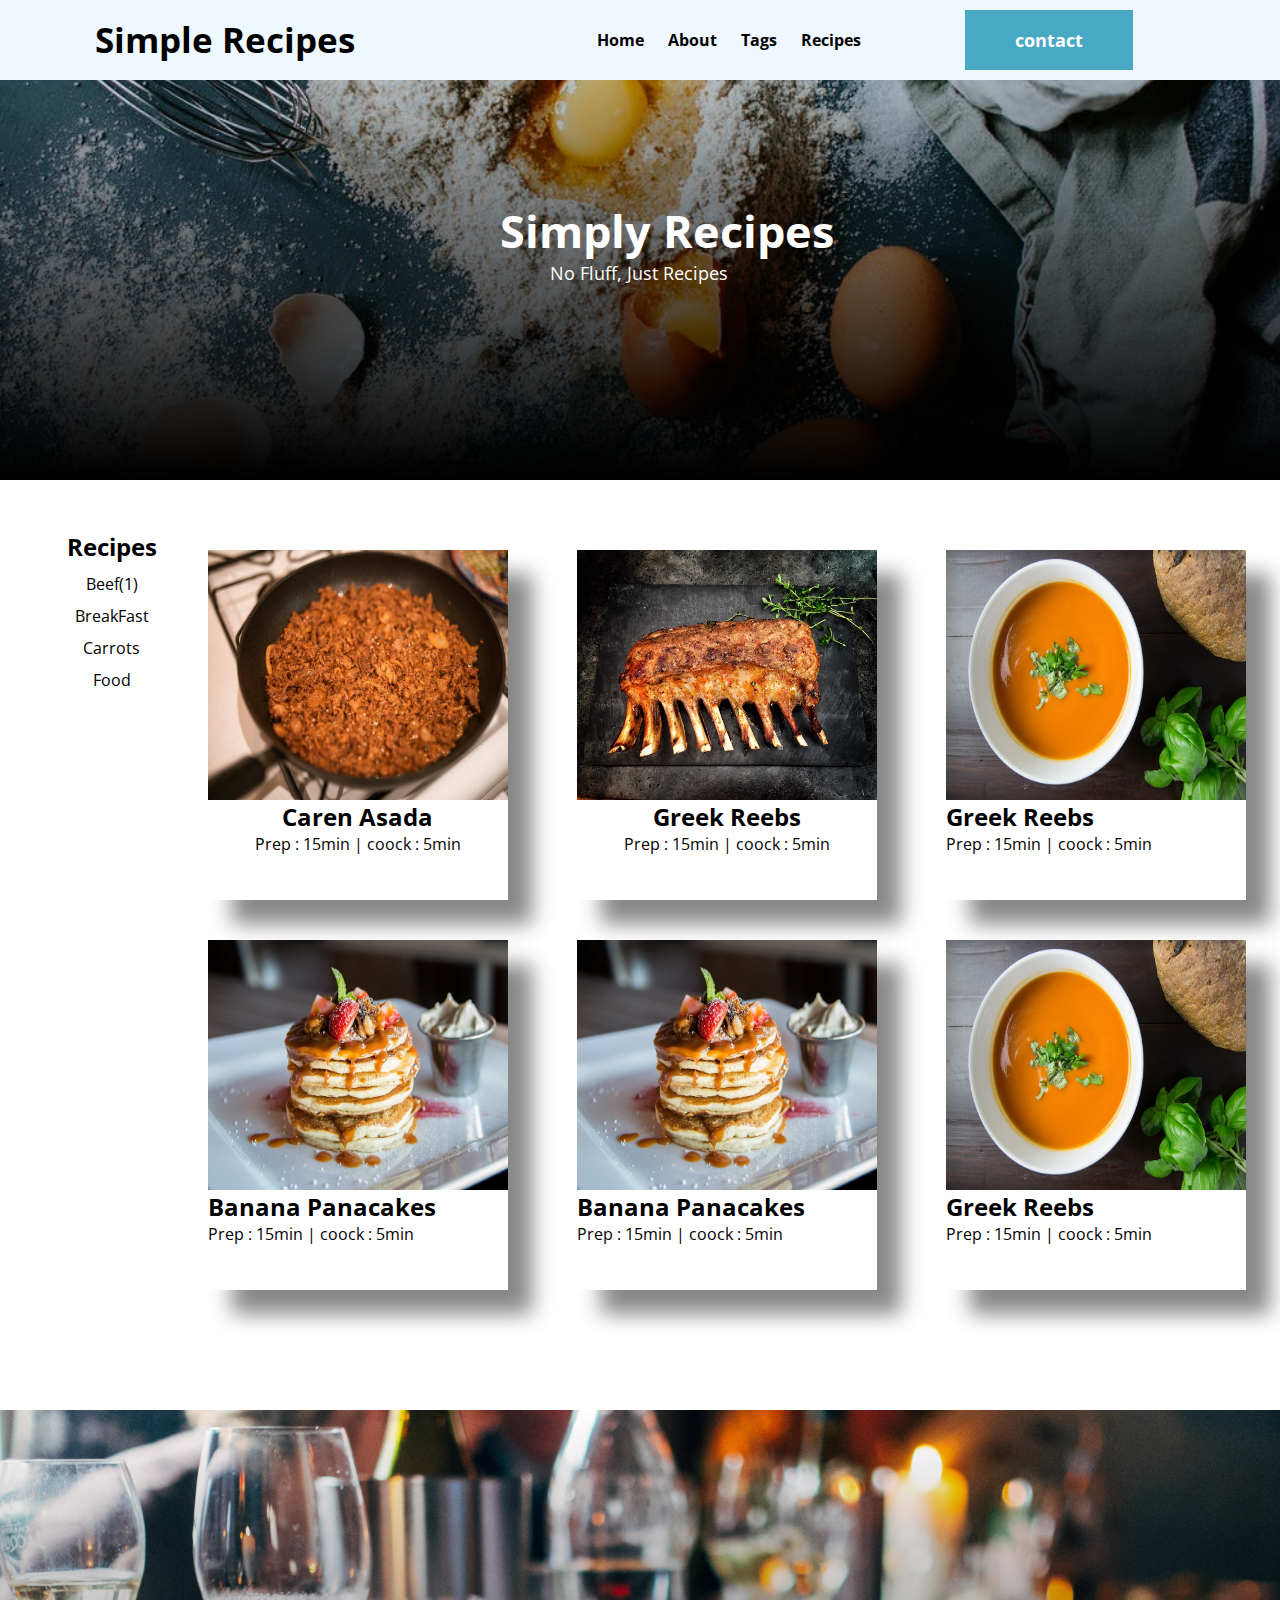
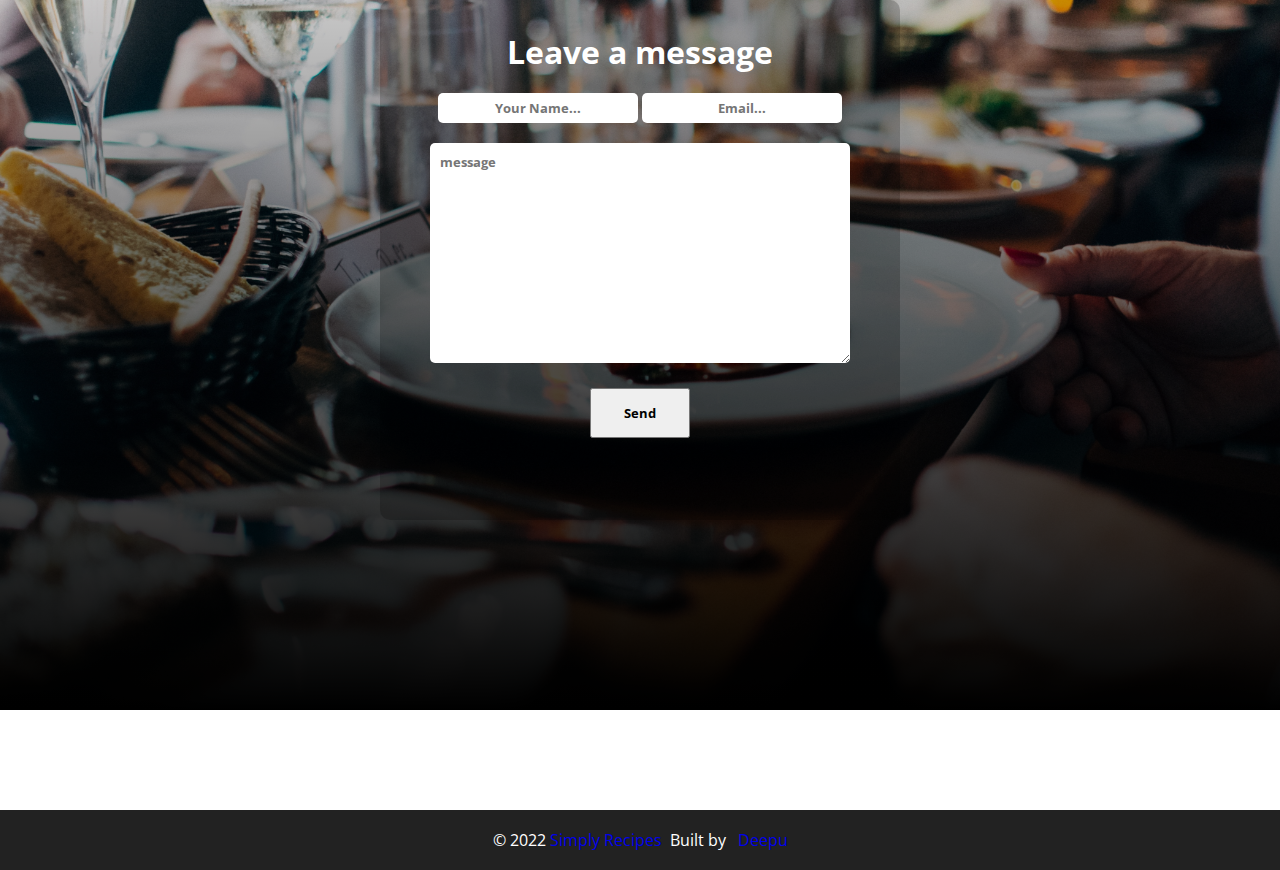
<file: index.html>
<!DOCTYPE html>
<html lang="en">
<head>
    <meta charset="UTF-8">
    <meta http-equiv="X-UA-Compatible" content="IE=edge">
    <meta name="viewport" content="width=device-width, initial-scale=1.0">
    <link rel="stylesheet" href="style.css">
    <link href="https://fonts.googleapis.com/css2?family=Open+Sans:wght@300&display=swap" rel="stylesheet">
    <link rel="stylesheet" href="https://cdnjs.cloudflare.com/ajax/libs/font-awesome/6.1.1/css/all.min.css" integrity="sha512-KfkfwYDsLkIlwQp6LFnl8zNdLGxu9YAA1QvwINks4PhcElQSvqcyVLLD9aMhXd13uQjoXtEKNosOWaZqXgel0g==" crossorigin="anonymous" referrerpolicy="no-referrer" />
    <title>Recipes</title>
    <script type="text/javascript" >
        function togleNavbar() {
           
            var menu=document.getElementById("menu");
            if(menu.style.display=="none")
            {
                menu.style.display="block";
            }
            else
            {
                menu.style.display="none";
            }
        }
    </script>
</head>
<body>
    <nav>
        <div class="nav-logo">
            <label class="logo">Simple Recipes</label>
            <span onclick="togleNavbar()">&#9776;</span>
        </div>
        <div class="menu" id="menu">
            <ul>
                <li><a href="/index.html">Home</a></li>
                <li><a href="/about.html">About</a></li>
                <li><a href="/tags.html">Tags</a></li>
                <li><a href="/recipes.html">Recipes</a></li>
            </ul>
            <button>contact</button>
        </div>
    </nav>
    <section class="banner">
        <div class="title">
            <h1>Simply Recipes</h1>
            <p>No Fluff, Just Recipes</p>
        </div>
    </section>
    <section class="recipes-section">
        <div class="recipes-menu">
            <h2>Recipes</h2>
            <ul>
                <li>Beef(1)</li>
                <li>BreakFast</li>
                <li>Carrots</li>
                <li>Food</li>
            </ul>
        </div>
        <div class="recipes-card">
            <div class="card">
                <div class="image">
                    <img src="assets/images/recipe-1.jpeg" alt="No-images">
                </div>
                <div class="card-title">
                    <h2>Caren Asada</h2>
                    <p>Prep : 15min | coock : 5min</p>
                </div>
            </div>
            <div class="card">
                <div class="image">
                    <img src="assets/images/recipe-2.jpeg" alt="No-images">
                </div>
                <div class="card-title">
                    <h2>Greek Reebs</h2>
                    <p>Prep : 15min | coock : 5min</p>
                </div>
            </div>
            <div class="card">
                <div class="image">
                    <img src="assets/images/recipe-3.jpeg" alt="No-images">
                </div>
                <div class="Vegetables Soup">
                    <h2>Greek Reebs</h2>
                    <p>Prep : 15min | coock : 5min</p>
                </div>
            </div>
            <div class="card">
                <div class="image">
                    <img src="assets/images/recipe-4.jpeg" alt="No-images">
                </div>
                <div class="Vegetables Soup">
                    <h2>Banana Panacakes</h2>
                    <p>Prep : 15min | coock : 5min</p>
                </div>
            </div>
            <div class="card">
                <div class="image">
                    <img src="assets/images/recipe-4.jpeg" alt="No-images">
                </div>
                <div class="Vegetables Soup">
                    <h2>Banana Panacakes</h2>
                    <p>Prep : 15min | coock : 5min</p>
                </div>
            </div>
            <div class="card">
                <div class="image">
                    <img src="assets/images/recipe-3.jpeg" alt="No-images">
                </div>
                <div class="Vegetables Soup">
                    <h2>Greek Reebs</h2>
                    <p>Prep : 15min | coock : 5min</p>
                </div>
            </div>

        </div>
    </section>
    <section class="contact-form">
        <div class="container">
            <div class="heading">
                <h1>Leave a message</h1>
            </div>
            <div class="contact-field">
                <input type="text" placeholder="Your Name..." />
            </div>
            <div class="contact-field">
                <input type="text"  placeholder="Email..." />
            </div>
            <div class="message-field">
                <textarea type="text"  placeholder="message"></textarea>
            </div>
            <div class="contact-button">
                <button type="submit">Send</button>
            </div>
        </div>
    </section>
    <section class="footer-section">
        <label>© 2022&nbsp;</label><a href="#">Simply Recipes &nbsp;</a> Built by &nbsp;<a href="#"> &nbsp;Deepu</a>
    </section>
</body>
</html>
</file>
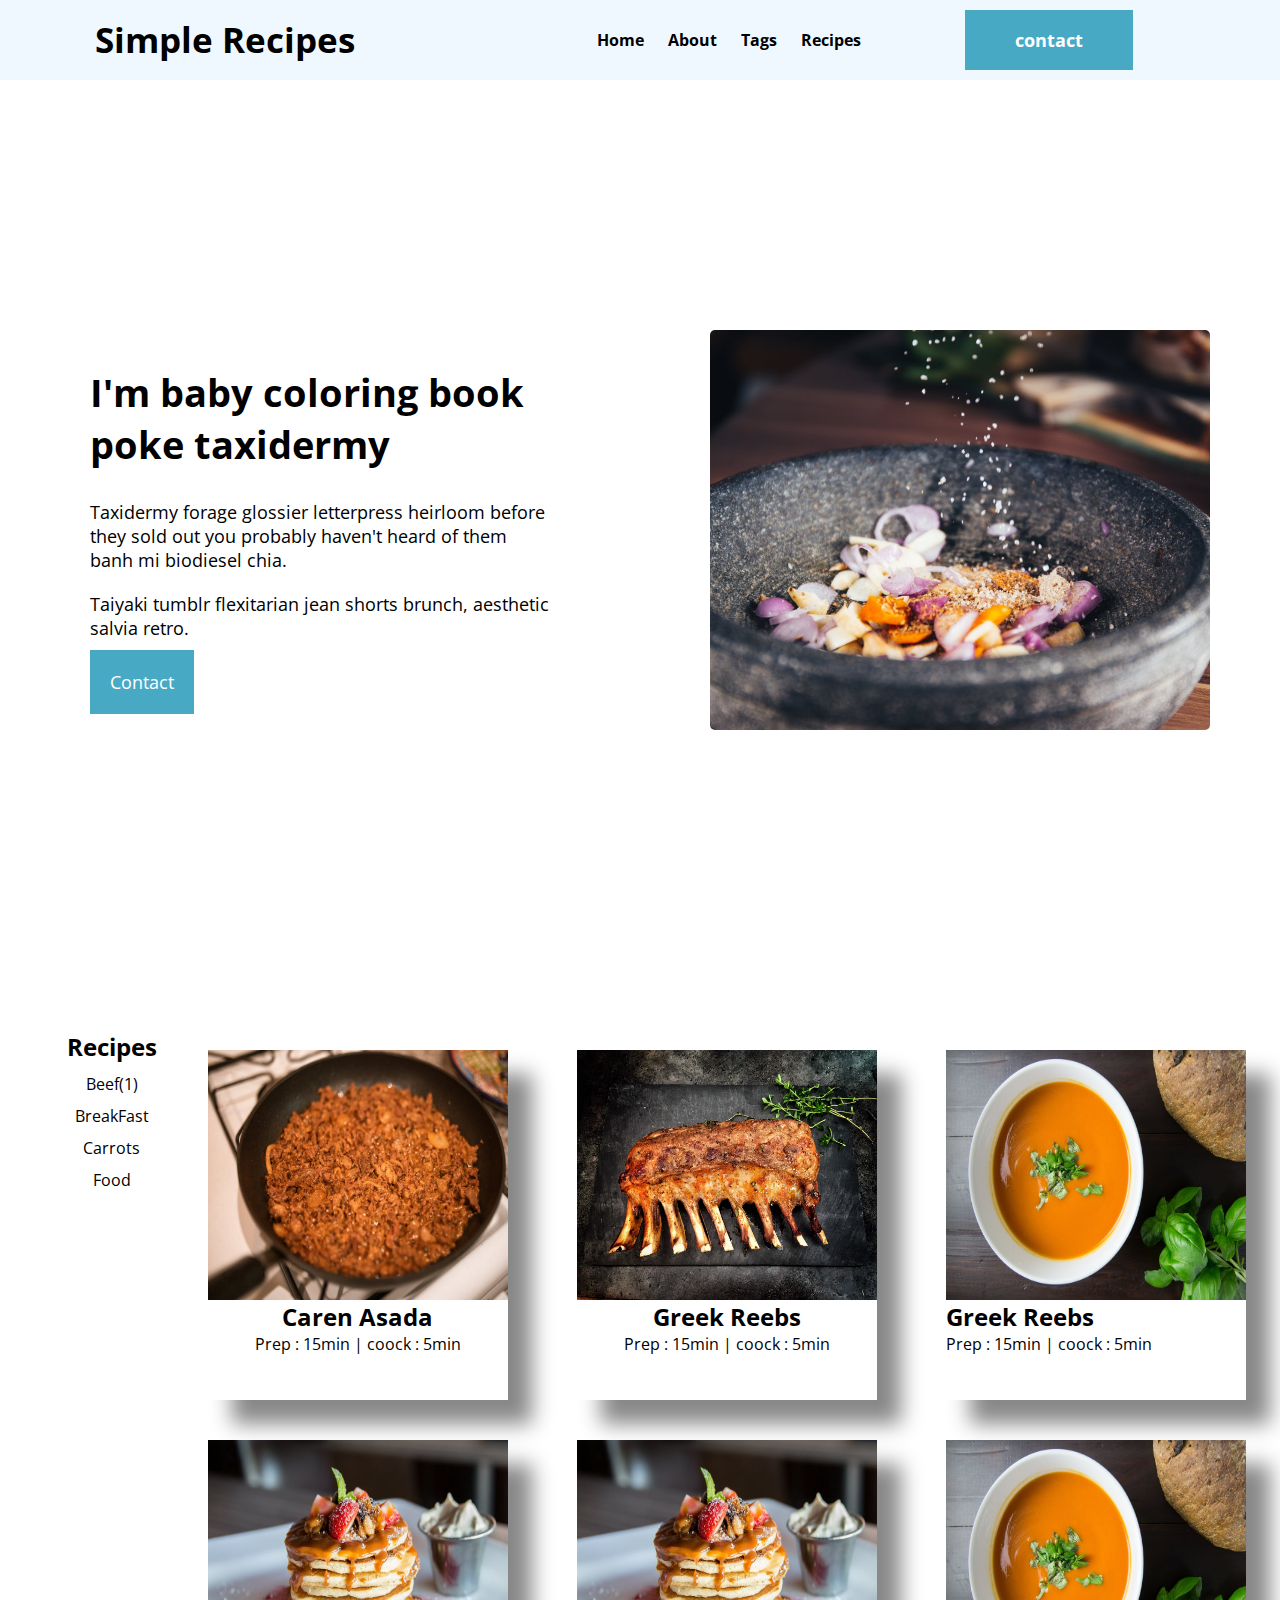
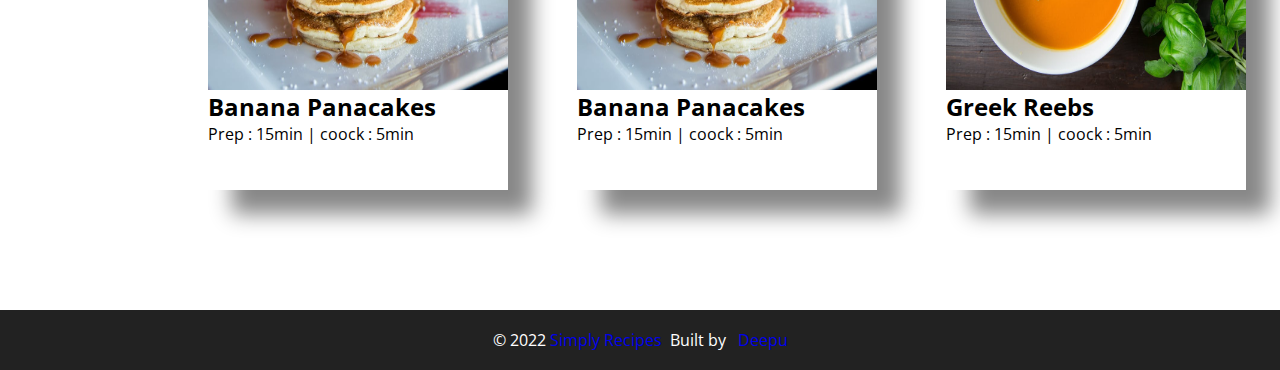
<file: about.html>
<!DOCTYPE html>
<html lang="en">
<head>
    <meta charset="UTF-8">
    <meta http-equiv="X-UA-Compatible" content="IE=edge">
    <meta name="viewport" content="width=device-width, initial-scale=1.0">
    <link rel="stylesheet" href="style.css">
    <link rel="stylesheet" href="about.css">
    <link href="https://fonts.googleapis.com/css2?family=Open+Sans:wght@300&display=swap" rel="stylesheet">
    <link rel="stylesheet" href="https://cdnjs.cloudflare.com/ajax/libs/font-awesome/6.1.1/css/all.min.css" integrity="sha512-KfkfwYDsLkIlwQp6LFnl8zNdLGxu9YAA1QvwINks4PhcElQSvqcyVLLD9aMhXd13uQjoXtEKNosOWaZqXgel0g==" crossorigin="anonymous" referrerpolicy="no-referrer" />
    
    <title>Recipes</title>
    <script type="text/javascript" >
        function togleNavbar() {
           
            var menu=document.getElementById("menu");
            if(menu.style.display=="none")
            {
                menu.style.display="block";
            }
            else
            {
                menu.style.display="none";
            }
        }
    </script>
</head>
<body>
    <nav>
        <div class="nav-logo">
            <label class="logo">Simple Recipes</label>
            <span onclick="togleNavbar()">&#9776;</span>
        </div>
        <div class="menu" id="menu">
            <ul>
                <li><a href="/index.html">Home</a></li>
                <li><a href="/about.html">About</a></li>
                <li><a href="/tags.html">Tags</a></li>
                <li><a href="/recipes.html">Recipes</a></li>
            </ul>
            <button>contact</button>
        </div>
    </nav>
    <section class="about">
        <div class="about-title">
            <div>
                <h1>I'm baby coloring book poke taxidermy</h1>
                <p>Taxidermy forage glossier letterpress heirloom before they sold out you probably haven't heard of them banh mi biodiesel chia.</p>
                <p>Taiyaki tumblr flexitarian jean shorts brunch, aesthetic salvia retro.</p>
                <button>Contact</button>
            </div>
        </div>
        <div class="about-image">
            
        </div>
    </section>
    <section class="recipes-section">
        <div class="recipes-menu">
            <h2>Recipes</h2>
            <ul>
                <li>Beef(1)</li>
                <li>BreakFast</li>
                <li>Carrots</li>
                <li>Food</li>
            </ul>
        </div>
        <div class="recipes-card">
            <div class="card">
                <div class="image">
                    <img src="assets/images/recipe-1.jpeg" alt="No-images">
                </div>
                <div class="card-title">
                    <h2>Caren Asada</h2>
                    <p>Prep : 15min | coock : 5min</p>
                </div>
            </div>
            <div class="card">
                <div class="image">
                    <img src="assets/images/recipe-2.jpeg" alt="No-images">
                </div>
                <div class="card-title">
                    <h2>Greek Reebs</h2>
                    <p>Prep : 15min | coock : 5min</p>
                </div>
            </div>
            <div class="card">
                <div class="image">
                    <img src="assets/images/recipe-3.jpeg" alt="No-images">
                </div>
                <div class="Vegetables Soup">
                    <h2>Greek Reebs</h2>
                    <p>Prep : 15min | coock : 5min</p>
                </div>
            </div>
            <div class="card">
                <div class="image">
                    <img src="assets/images/recipe-4.jpeg" alt="No-images">
                </div>
                <div class="Vegetables Soup">
                    <h2>Banana Panacakes</h2>
                    <p>Prep : 15min | coock : 5min</p>
                </div>
            </div>
            <div class="card">
                <div class="image">
                    <img src="assets/images/recipe-4.jpeg" alt="No-images">
                </div>
                <div class="Vegetables Soup">
                    <h2>Banana Panacakes</h2>
                    <p>Prep : 15min | coock : 5min</p>
                </div>
            </div>
            <div class="card">
                <div class="image">
                    <img src="assets/images/recipe-3.jpeg" alt="No-images">
                </div>
                <div class="Vegetables Soup">
                    <h2>Greek Reebs</h2>
                    <p>Prep : 15min | coock : 5min</p>
                </div>
            </div>

        </div>
    </section>
    <section class="footer-section">
        <label>© 2022&nbsp;</label><a href="#">Simply Recipes &nbsp;</a> Built by &nbsp;<a href="#"> &nbsp;Deepu</a>
    </section>
</body>
</html>
</file>
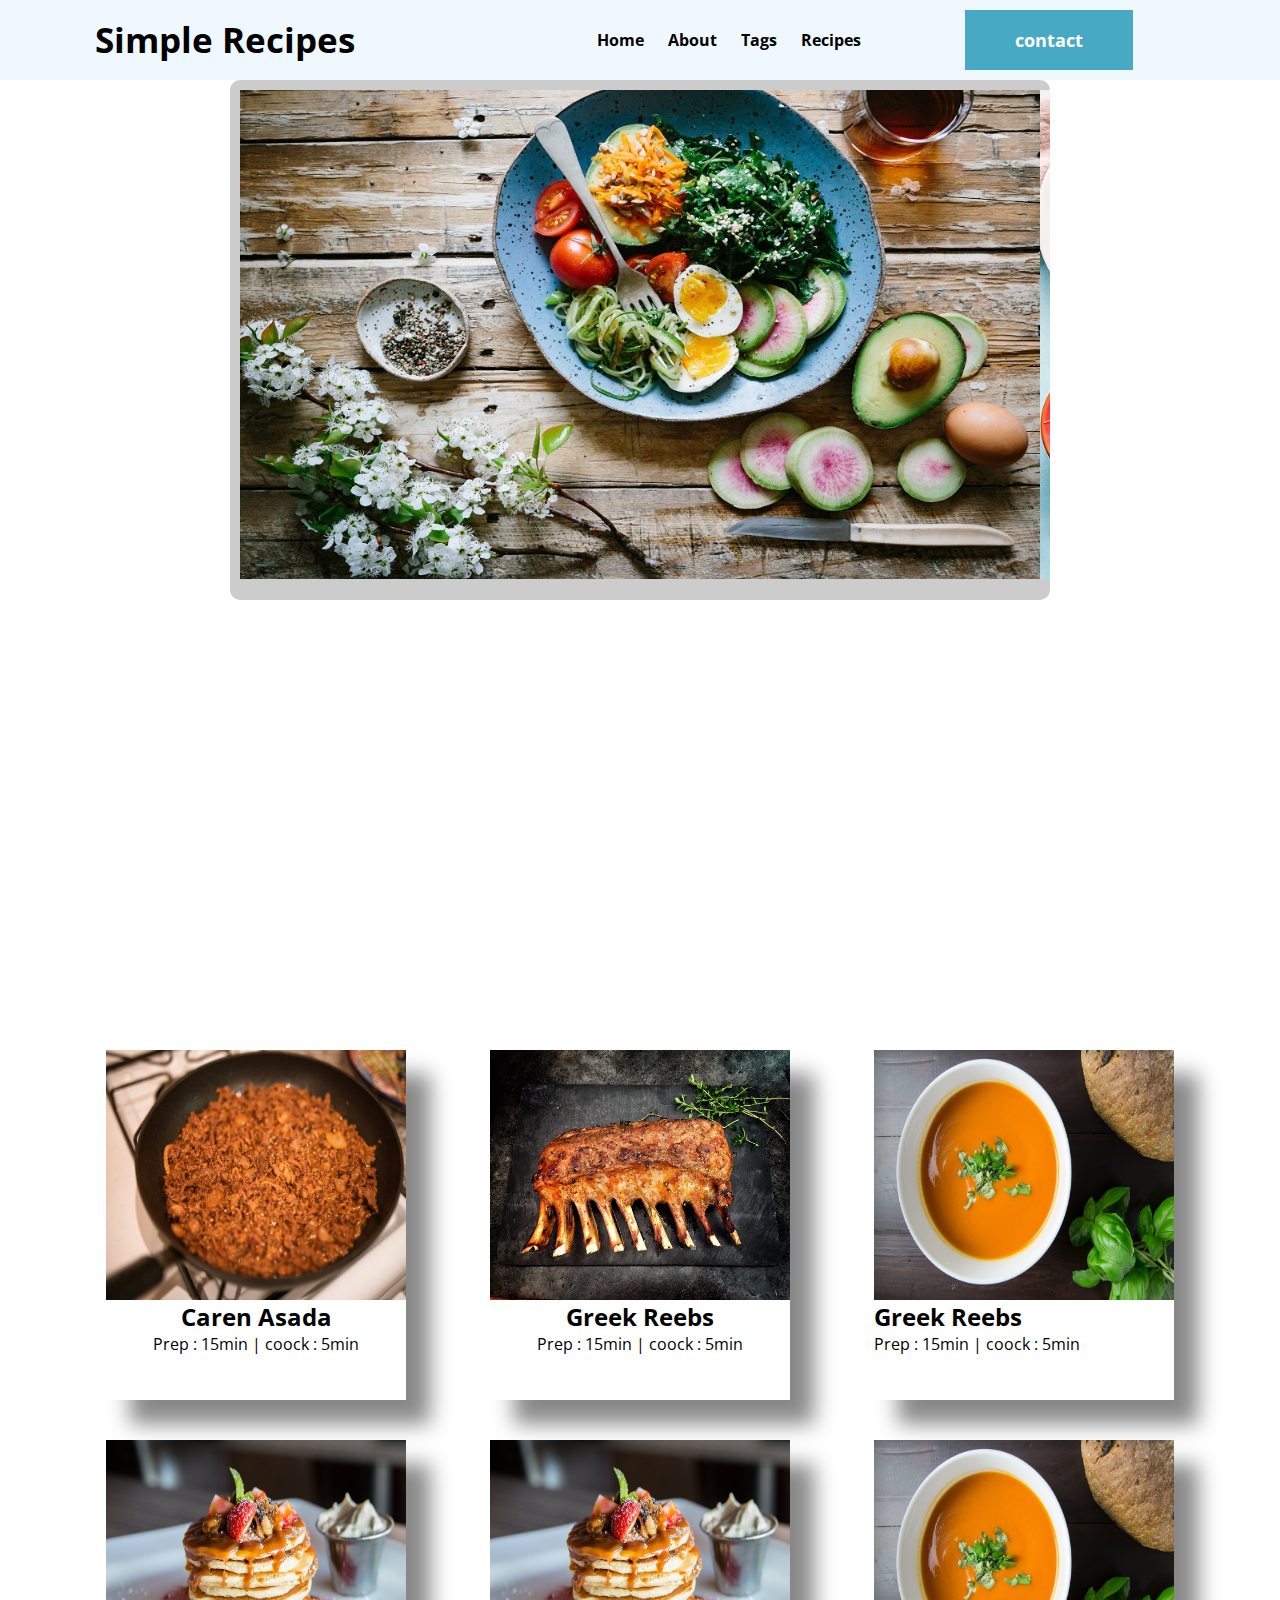
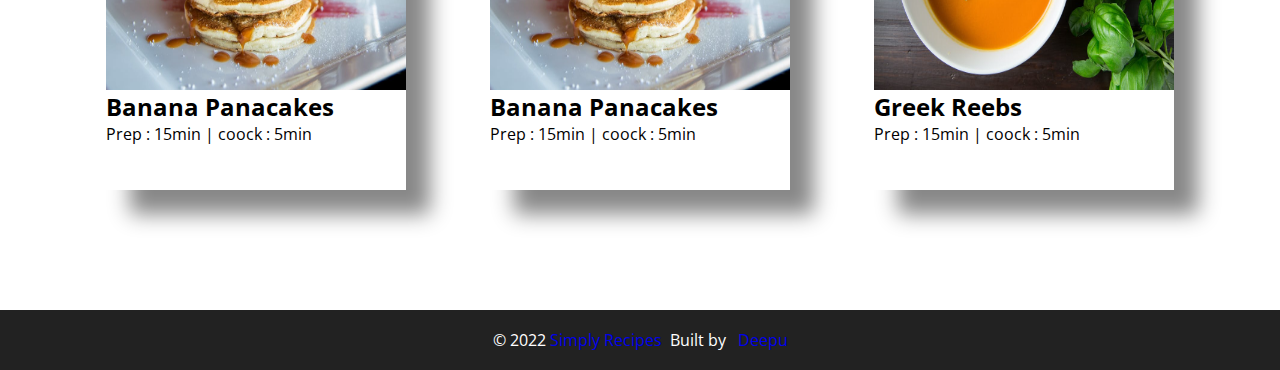
<file: recipes.html>
<!DOCTYPE html>
<html lang="en">
<head>
    <meta charset="UTF-8">
    <meta http-equiv="X-UA-Compatible" content="IE=edge">
    <meta name="viewport" content="width=device-width, initial-scale=1.0">
    <link rel="stylesheet" href="style.css">
    <link rel="stylesheet" href="recipes.css">
    <link href="https://fonts.googleapis.com/css2?family=Open+Sans:wght@300&display=swap" rel="stylesheet">
    <link rel="stylesheet" href="https://cdnjs.cloudflare.com/ajax/libs/font-awesome/6.1.1/css/all.min.css" integrity="sha512-KfkfwYDsLkIlwQp6LFnl8zNdLGxu9YAA1QvwINks4PhcElQSvqcyVLLD9aMhXd13uQjoXtEKNosOWaZqXgel0g==" crossorigin="anonymous" referrerpolicy="no-referrer" />
    <title>Recipes</title>
    <script type="text/javascript" >
        function togleNavbar() {
           
            var menu=document.getElementById("menu");
            if(menu.style.display=="none")
            {
                menu.style.display="block";
            }
            else
            {
                menu.style.display="none";
            }
                }
       
    </script>
</head>
<body>
    <nav>
        <div class="nav-logo">
            <label class="logo">Simple Recipes</label>
            <span onclick="togleNavbar()">&#9776;</span>
        </div>
        <div class="menu" id="menu">
            <ul>
                <li><a href="/index.html">Home</a></li>
                <li><a href="/about.html">About</a></li>
                <li><a href="/tags.html">Tags</a></li>
                <li><a href="/recipes.html">Recipes</a></li>
            </ul>
            <button>contact</button>
        </div>
    </nav>
    <section class="slider">
        <div class="container">
            <div class="sliderbox">
                <img src="assets/images/slide1.jpg" width="800px"/>
                <img src="assets/images/slide3.jpg" width="800px" />
                <img src="assets/images/recipe-4.jpeg" width="800px"/>
                <img src="assets/images/slide2.jpg" width="800px"/>
            </div>
        </div>
    </section>
    <section class="recipes-section">
       
        <div class="recipes-card">
            <div class="card">
                <div class="image">
                    <img src="assets/images/recipe-1.jpeg" alt="No-images">
                </div>
                <div class="card-title">
                    <h2>Caren Asada</h2>
                    <p>Prep : 15min | coock : 5min</p>
                </div>
            </div>
            <div class="card">
                <div class="image">
                    <img src="assets/images/recipe-2.jpeg" alt="No-images">
                </div>
                <div class="card-title">
                    <h2>Greek Reebs</h2>
                    <p>Prep : 15min | coock : 5min</p>
                </div>
            </div>
            <div class="card">
                <div class="image">
                    <img src="assets/images/recipe-3.jpeg" alt="No-images">
                </div>
                <div class="Vegetables Soup">
                    <h2>Greek Reebs</h2>
                    <p>Prep : 15min | coock : 5min</p>
                </div>
            </div>
            <div class="card">
                <div class="image">
                    <img src="assets/images/recipe-4.jpeg" alt="No-images">
                </div>
                <div class="Vegetables Soup">
                    <h2>Banana Panacakes</h2>
                    <p>Prep : 15min | coock : 5min</p>
                </div>
            </div>
            <div class="card">
                <div class="image">
                    <img src="assets/images/recipe-4.jpeg" alt="No-images">
                </div>
                <div class="Vegetables Soup">
                    <h2>Banana Panacakes</h2>
                    <p>Prep : 15min | coock : 5min</p>
                </div>
            </div>
            <div class="card">
                <div class="image">
                    <img src="assets/images/recipe-3.jpeg" alt="No-images">
                </div>
                <div class="Vegetables Soup">
                    <h2>Greek Reebs</h2>
                    <p>Prep : 15min | coock : 5min</p>
                </div>
            </div>

        </div>
    </section>
    <section class="footer-section">
        <label>© 2022&nbsp;</label><a href="#">Simply Recipes &nbsp;</a> Built by &nbsp;<a href="#"> &nbsp;Deepu</a>
    </section>
    
</body>
</html>
</file>
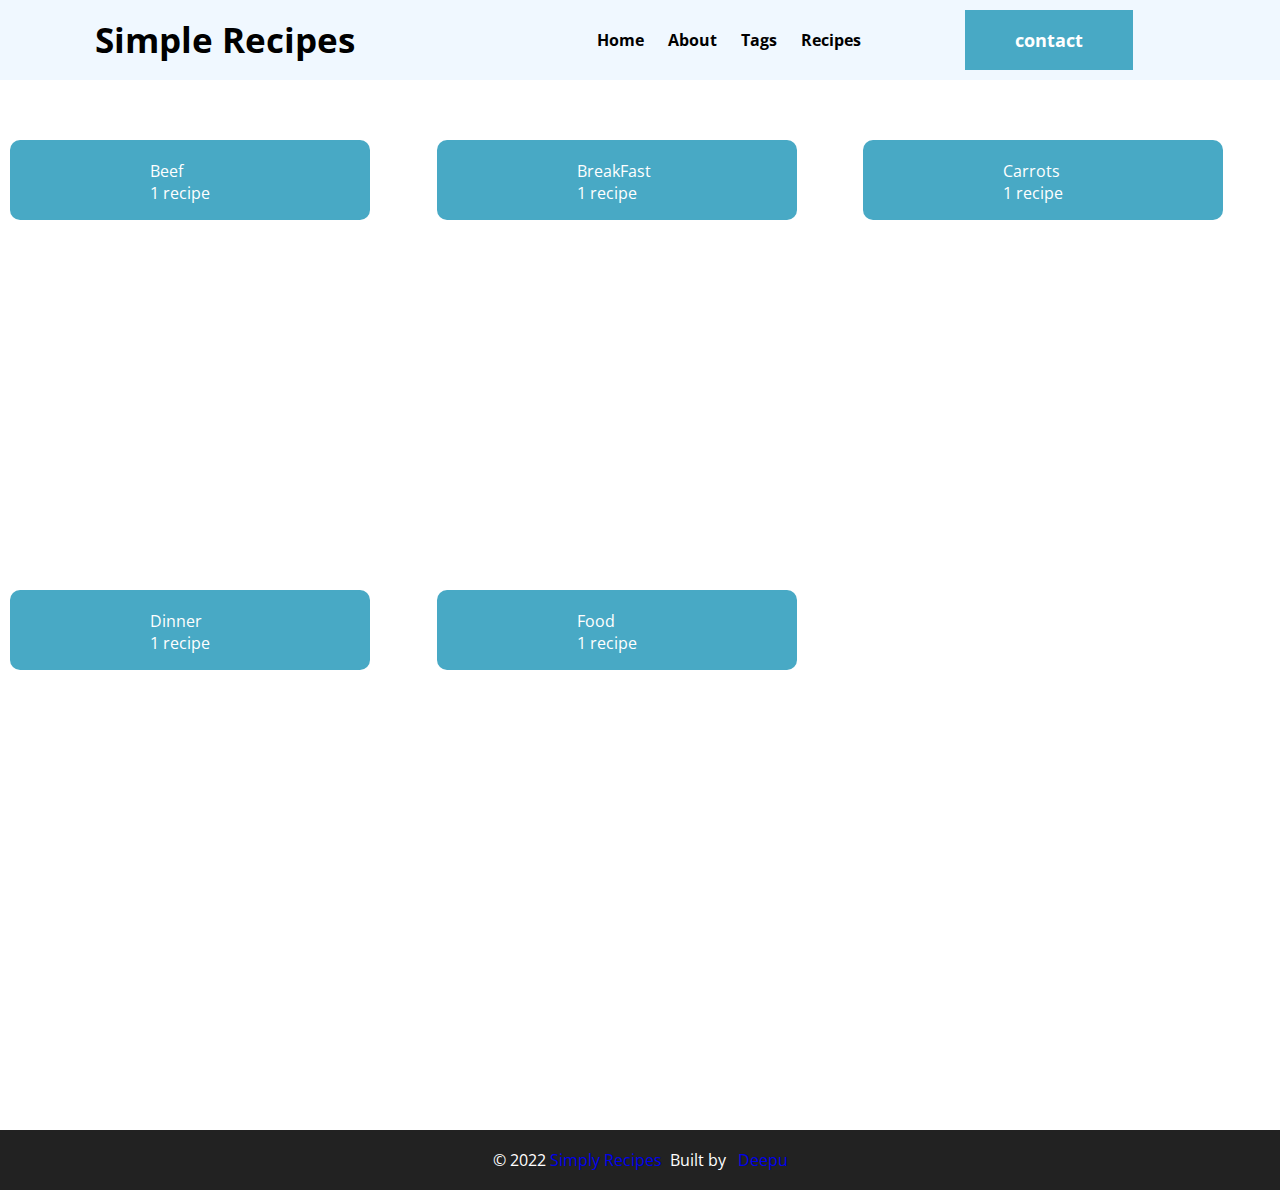
<file: tags.html>
<!DOCTYPE html>
<html lang="en">
<head>
    <meta charset="UTF-8">
    <meta http-equiv="X-UA-Compatible" content="IE=edge">
    <meta name="viewport" content="width=device-width, initial-scale=1.0">
    <link rel="stylesheet" href="style.css">
    <link rel="stylesheet" href="tags.css">
    <link href="https://fonts.googleapis.com/css2?family=Open+Sans:wght@300&display=swap" rel="stylesheet">
    <link rel="stylesheet" href="https://cdnjs.cloudflare.com/ajax/libs/font-awesome/6.1.1/css/all.min.css" integrity="sha512-KfkfwYDsLkIlwQp6LFnl8zNdLGxu9YAA1QvwINks4PhcElQSvqcyVLLD9aMhXd13uQjoXtEKNosOWaZqXgel0g==" crossorigin="anonymous" referrerpolicy="no-referrer" />
    
    <title>Recipes</title>
    <script type="text/javascript" >
        function togleNavbar() {
           
            var menu=document.getElementById("menu");
            if(menu.style.display=="none")
            {
                menu.style.display="block";
            }
            else
            {
                menu.style.display="none";
            }
        }
    </script>
</head>
<body>
    <nav>
        <div class="nav-logo">
            <label class="logo">Simple Recipes</label>
            <span onclick="togleNavbar()">&#9776;</span>
        </div>
        <div class="menu" id="menu">
            <ul>
                <li><a href="/index.html">Home</a></li>
                <li><a href="/about.html">About</a></li>
                <li><a href="/tags.html">Tags</a></li>
                <li><a href="/recipes.html">Recipes</a></li>
            </ul>
            <button>contact</button>
        </div>
    </nav>
    <section class="recipes-tags">
        <div class="recipe-tags-card">
            <p>Beef</p>
            <p>1 recipe</p>
        </div>
        <div  class="recipe-tags-card">
            <p>BreakFast</p>
            <p>1 recipe</p>
        </div>
        <div class="recipe-tags-card">
            <p>Carrots</p>
            <p>1 recipe</p>
        </div>
        <div class="recipe-tags-card">
            <p>Dinner</p>
            <p>1 recipe</p>
        </div>
        <div class="recipe-tags-card">
            <p>Food</p>
            <p>1 recipe</p>
        </div>
    </section>
    <section class="footer-section">
        <label>© 2022&nbsp;</label><a href="#">Simply Recipes &nbsp;</a> Built by &nbsp;<a href="#"> &nbsp;Deepu</a>
    </section>
</body>
</html>
</file>
<file: style.css>
*{
    margin: 0;
    padding: 0;
    list-style: none;
    text-decoration: none;
    font-family: 'Open Sans', sans-serif;
}
nav{
    width: 100%;
    height: 80px;
    background-color: aliceblue;
    display: flex;
    justify-content: space-around;

}
nav .menu{
    width: 50%;
    height: 80px;
    display: flex;
    justify-content: space-around;
}
nav .nav-logo .logo{
    font-size: 35px;
    line-height: 80px;
    font-weight: bold;
}

nav ul li{
    display: inline-block;
    line-height: 80px;
    margin: 0px 10px;
}
nav .menu ul li a{
    color: black;
    font-weight: bold;
}
nav .menu ul li a:hover{
    border-bottom: 2px solid black;
}
nav .menu button{
    background: none;
    outline: none;
    border: none;
    background-color: #48a9c5;
    padding: 0px 50px;
    margin: 10px;
    font-size: 18px;
    font-weight: bold;
    color: #ffffff;
    cursor: pointer;
}
nav .nav-logo span{
    font-size: 35px;
    display: none;
}

.banner{
    width: 100%;
    height: 400px;
    background-image:  linear-gradient(to bottom, rgba(255,0,0,0), rgba(0,0,0,1)), url("assets/images/main.jpeg");
    background-position:center;
    background-size:cover;
}
.banner .title{
    position: absolute;
    color: white;
    top: 200px;
    left: 500px;
}
.banner .title h1{
    font-size: 45px;
}
.banner .title p{
    font-size:18px;
    margin-left: 50px;
}
.recipes-section{
    width: 100%;
    height: auto;
    display: flex;
    justify-content: space-around;
    padding-top: 50px;
}
.recipes-section .recipes-menu{
    width: 10%;
    
    margin-left: 50px;
}
.recipes-section .recipes-menu h2{
    text-align: center;
}
.recipes-section .recipes-menu ul li{
    text-align: center;
    margin-top: 10px;
}
.recipes-section .recipes-card{
    width: 90%;
    display: flex;
    justify-content: space-around;
    flex-wrap: wrap;
}

.card{
    width: 300px;
    height: 350px;
    box-shadow: 24px 24px 20px #888888;
    margin: 20px;
}
.card .image{
    height: 250px;
    width: 300px;
}
.card .image img{
    height: 250px;
    width: 300px;
}
.card .card-title h2{
    text-align: center;

}
.card .card-title p{
    text-align: center;

}


.contact-form {
    height: 100vh;
    width: 100%;
    margin-top: 100px;
    background-image: linear-gradient(to bottom, rgba(255,0,0,0), rgba(0,0,0,1)), url(assets/images/contact-us.jpg);
    background-repeat: no-repeat;
    background-size: cover;
    background-position: center center;
    text-align: center;
    display: flex;
    justify-content: center;
    align-items: center;
}
.container{
    width: 500px;
    height: 500px;
    background-color: rgba(0,0,0,0.2);
    border-radius: 10px;
    padding: 10px;
}
.contact-form .container .heading h1{
    text-align: center;
    padding: 20px;
    color: #ffffff;
}
.contact-field{
    display: inline-block;
}
.contact-field input{
    background: none;
    border: none;
    outline: none;
    height: 30px;
    width: 200px;
    background-color: #ffffff;
    border-radius: 5px;
    text-align: center;
    font-weight: bold;
    
}
.message-field textarea{
    background: none;
    border: none;
    outline: none;
    height: 200px;
    width: 400px;
    background-color: #ffffff;
    border-radius: 5px;
    text-align: top;
    font-weight: bold;
    margin-top: 20px;
    padding: 10px;
}
.contact-button button{
    width: 100px;
    height: 50px;
    margin-top: 20px;
    font-weight: bold;
}


.footer-section{
    width: 100%;
    height: 60px;
    background-color: #222222;
    margin-top: 100px;
    display: flex;
    justify-content: center;
    align-items: center;
    color: white;
}


@media only screen and (max-width: 768px){
    nav{
        width: 100%;
        height: auto;
        flex-direction: column;
        
    
    }
    nav .menu{
        width: 100%;
        height:400px;
        flex-direction: column;
        align-items: center;
        display: none;
    }
    nav ul li{
        display: block;
    }
    nav .nav-logo{
        width: 100%;
        height: 80px;
        display: flex;
        justify-content: space-around;
        align-items: center;
    }
    nav .menu button{
        background: none;
        outline: none;
        border: none;
        background-color: #48a9c5;
        padding: 20px 20px;
        
    }
    nav .nav-logo span{
        font-size: 35px;
        display: block;
        cursor: pointer;
        
    }
    .banner .title{
        position: absolute;
        color: white;
        top: 200px;
        left: 100px;
    }
    .recipes-section{
        width: 100%;
        height: auto;
        display: flex;
        justify-content: space-around;
        padding-top: 50px;
        flex-direction: column;
    }
}
</file>
<file: about.css>
.about{
    width: 100%;
    height: 100vh;
    display: flex;
    justify-content: space-around;
    align-items: center;
}
.about .about-image{
    width: 500px;
    height: 400px;
    background-image: url(assets/images/about.jpeg);
    background-size: 100%;
    background-position: 100%;
    border-radius: 5px;
}
.about .about-title{
    width: 500px;
    height: 100vh;
    display: flex;
    justify-content: center;
    align-items: center;
}
.about .about-title h1{
    font-size: 38px;
    padding: 20px;
}
.about .about-title p{
    font-size: 18px;
    padding: 10px 20px;
}
.about .about-title button{
    margin-left: 20px;
    border: none;
    background: none;
    outline: none;
    padding: 20px;
    background-color: #48a9c5;
    color: #ffffff;
    font-size: 18px;
}
@media only screen and (max-width: 768px){
    .about{
        width: 100%;
        height: auto;
        display: flex;
        justify-content: space-around;
        align-items: center;
        flex-direction: column;
    }
}
</file>
<file: recipes.css>
.slider{
    width: 100%;
    height: 100vh;
    display: flex;
    justify-content: center;
}
.container{
    width: 800px;
    overflow: hidden;

}
.sliderbox{
    width: 3200px;
    position: relative;
    animation-name: slideranimation;
    animation-duration: 10s;
    animation-iteration-count: infinite;
    
}
.sliderbox img{
    float: left;
}
@keyframes slideranimation{
    0%{
        left: 0px;
    }
    20%{
        left: 0px;
    }
    25%{
        left: -800px;
    }
    45%{
        left:-800px;
    }
    50%{
        left: -1600px;
    }
    70%{
        left: -1600px
    }
    75%{
        left: -2400px;
    }
    

}
</file>
<file: tags.css>
.recipes-tags{
    width: 100%;
    height: 100vh;
    display:grid;
    grid-template-columns: auto auto auto;
    padding-top: 50px;
}
.recipes-tags .recipe-tags-card{
    width: 80px;
    height: 40px;
    background-color: #48a9c5;
    display: block;
    color: #ffffff;
    border-radius: 10px;
    padding: 20px 140px;
    margin: 10px;
}
@media only screen and (max-width: 768px){
    .recipes-tags{
        width: 100%;
        height: 100vh;
        display:flex;
        justify-content: center;
        padding-top: 50px;
        flex-direction: column;
        align-items: center;
    }
}
</file>
